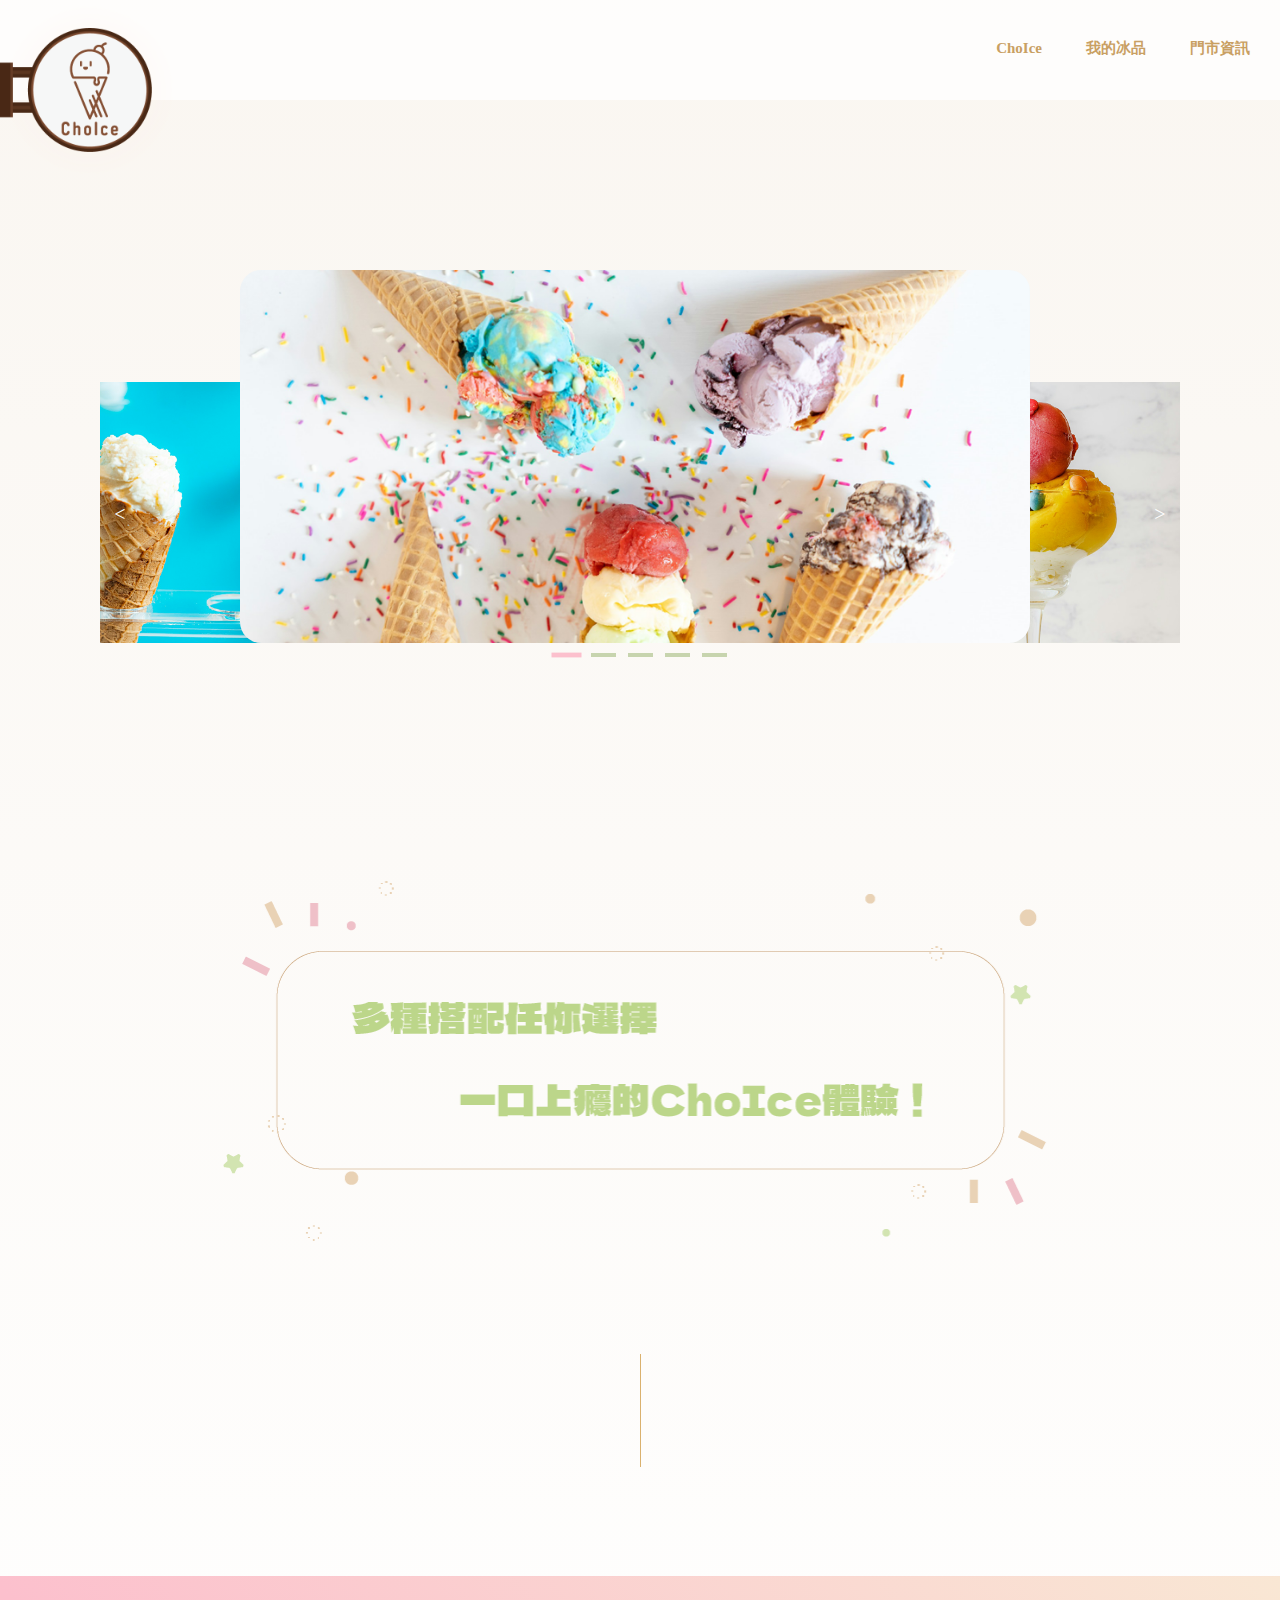
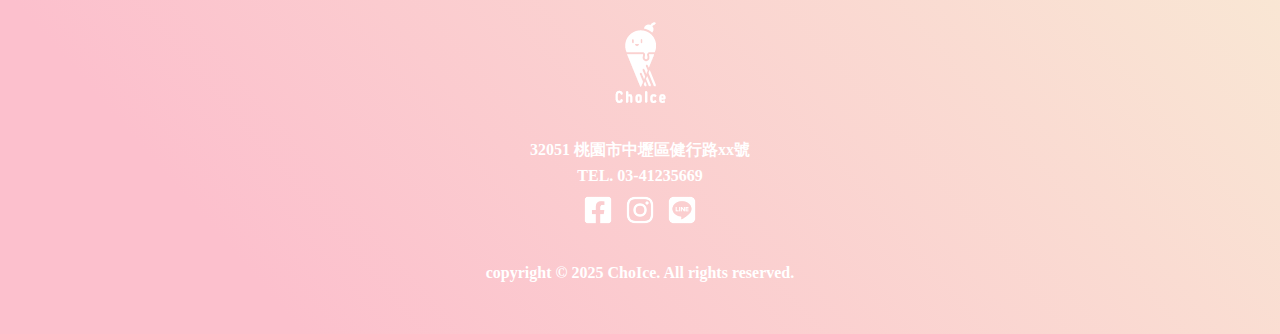
<file: index.html>
<!DOCTYPE html>
<html lang="en">

<head>
    <meta charset="UTF-8">
    <meta name="viewport" content="width=device-width, initial-scale=1.0">
    <meta http-equiv="X-UA-Compatible" content="ie=edge">
    <title>ChoIce冰選店</title>

<link rel="shortcut icon" href="./images/title_logo.png" type="image/x-icon">
<link rel="apple-touch-icon" href="./images/title_logo.png">
<link rel="apple-touch-icon" sizes="76x76" href="./images/title_logo.png">
<link rel="apple-touch-icon" sizes="120x120" href="./images/title_logo.png">
<link rel="apple-touch-icon" sizes="152x152" href="./images/title_logo.png">






    <!-- 設定CSS外部連結檔案 -->
    <link rel="stylesheet" href="./css/choice_all.css">
    <!-- 添加燈箱效果CSS -->
    <link rel="stylesheet" href="./lightbox/css/lightbox.css">

    <style>
        /* 輪撥  內容區 */
        ul {
      list-style: none;
    }
 
    .banner img {
      display: block;
      width: 100%;
      height: 100%;
      border-radius: 21px;

    }
 
    .content-b {
      width: 1080px;
      margin: 70px auto 200px auto;
    }
 
    .banner {
      position: relative;
      overflow: hidden;
    }
 
    .banner>div {
      width: 790px;
      position: absolute;
      transform: translateX(140px) scale(0.8);
      transform-origin: center bottom;
      transition: .4s;
    }
 
    .banner .first_item {
      z-index: 10;
      transform: translateX(140px) scale(1);
    }
 
    .banner .second_item {
      z-index: 1;
      transform: translateX(540px) scale(0.7);
    }
 
    .banner .last_item {
      z-index: 1;
      transform: translateX(-250px) scale(0.7);
    }
 
    /* 左右切换按钮 */
    .btn {
      width: 40px;
      height: 40px;
      position: absolute;
      top: 60%;
      margin-top: 0px;
      /* background-color: rgba(0, 0, 0, 0.2); */
      z-index: 1;
      text-align: center;
      color: rgb(255, 255, 255);
      
      line-height: 40px;
      font-size: 20px;
      font-style: normal;
      cursor: pointer;
      user-select: none;
    }
 
    .btn_right {
      right: 0;
    }
 
    .btn:hover {
      background-color: #FCC0CD;
      color: rgba(255, 255, 255, 1);
    }
 
    /* banner状态点 */
    .track {
      display: flex;
      justify-content: center;
      overflow: hidden;
    }
 
    .track>span {
      display: block;
      width: 25px;
      height: 4px;
      background-color: #C7D4AE;
      float: left;
      margin: 10px 6px;
      transition: .4s;
    }
 
    .track .focus {
      background-color: #FCC0CD;
      transform: scale(1.2);
    }


        /* 內容區1 */
        .content1 {

            /* background-color: aqua; */
            margin: auto;
            /* width: 100; */
            max-width: 875px;
            width: auto;

        }
        /* 內容區2 */
        .content1 img {
            margin: auto;
            display: block;
            width: 100%;
        }
    </style>
</head>

<body>

    <div class="wrap">
        <!-- 頁首區 -->
        <div class="header">
            <!-- <img src="./images/LOGO_off.png" alt=""> -->
            <!-- <img src="./images/LOGO_off.png" alt=""> -->

            <h1 class="logo">
                <a href="index.html"></a>
            </h1>

            <div class="link-bg">

            </div>

            <ul>
                <li>
                    <div class="shape-ex1">
                        <a href="index.html">ChoIce</a>

                    </div>
                    <div class="shape-ex1">
                        <a href="menu.html">我的冰品</a>

                    </div>
                    <div class="shape-ex1">
                        <a href="store.html">門市資訊</a>

                    </div>


                </li>

            </ul>


        </div>
        <!-- 輪撥  內容區 -->
        <div class="content-b">
            <div class="banner">
                <div class="first_item">
                    <a href="#"><img src="./images/Pic1/pc1-1.png" alt=""></a>
                </div>
                <div class="second_item">
                    <a href="#"><img src="./images/Pic1/pc1-2.png" alt=""></a>
                </div>
                <div class="">
                    <a href="#"><img src="./images/Pic1/pc1-3.png" alt=""></a>
                </div>
                <div class="">
                    <a href="#"><img src="./images/Pic1/pc1-2.png" alt=""></a>
                </div>
                <div class="last_item">
                    <a href="#"><img src="./images/Pic1/pc1-4.png" alt=""></a>
                </div>
                <!-- 这里切换按钮用大于小于号代替，如果自己有icon图标自行替换 -->
                <i class="btn_left btn"><</i>
                        <i class="btn_right btn">></i>
            </div>
            <div class="track"></div>
        </div>


        <!-- 內容區 -->
        <div class="content1">
            <img src="./images/banner.png" alt="">
        </div>


        <!-- 頁尾  垂直線 -->
        <div class="content2">
            <div class="v-line">
            </div>

        </div>



        <!-- 頁尾區 -->
        <div class="footer">
            <div class="fp">
                <img src="./images/footer_logo.png" alt="">
            </div>

            <p>32051 桃園市中壢區健行路xx號</p>
            <p>TEL. 03-41235669</p>

            <ul>
                <li><a href="#"><img src="./images/icon/facebook_icon2.png" alt="FB"></a></li>
                <li><a href="#"><img src="./images/icon/instagram_icon2.png" alt="IG"></a></li>
                <li><a href="#"><img src="./images/icon/line_icon2.png" alt="LINE"></a></li>
            </ul>

            <h4> copyright &copy; 2025 ChoIce. All rights reserved.</h4>


        </div>





    </div>


    <!-- jquery主程式 -->
    <script src="./js/jquery-1.11.3.min.js"></script>
    <!-- 添加燈箱效果主程式 -->
    <script src="./lightbox/js/lightbox.min.js"></script>
    <!-- 旋轉木馬carousel主程式 -->
    <script src="./js/jquery.jcarousellite.min.js"></script>


    <!-- 自行撰寫JS -->
    <!-- 駝峰式命名 -->
    <!-- 小駝峰(第二個單字開始的字首為大寫) -->
    <!-- 大駝峰(每一個單字開始的字首為大寫) -->
    <script>


       // 輪 撥 C

            window.onload = function () {
                // 获取节点，变量声明
                var banner = document.querySelector('.banner'),
                    btn_left = document.querySelector('.btn_left'),
                    btn_right = document.querySelector('.btn_right'),
                    track = document.querySelector('.track'),
                    list_items = banner.querySelectorAll('div'),
                    listArr = [],
                    index = 0,
                    trackHtml = '',
                    tracks,
                    timer;
                // 初始化
                function init() {
                    // 根据图片高度自适应
                    banner.style.height = list_items[0].offsetHeight + 'px';
                    // 生成track坐标点元素
                    for (var i = 0, len = list_items.length; i < len; i++) {
                        listArr.push(list_items[i].className)
                        trackHtml += '<span></span>'
                    }
                    track.innerHTML = trackHtml;
                    // 获取坐标点元素
                    tracks = track.querySelectorAll('span');
                    tracks[0].setAttribute('class', 'focus');
                    play();
                }
                // 切换动画 target=1 下一张 target=-1 上一张
                function move(target) {
                    list_items.forEach((item, i) => {
                        item.setAttribute('class', listArr[i])
                    });
                    // 计算index下标值
                    index = (index + listArr.length + target) % listArr.length;
                    tracks.forEach((item, i) => {
                        item.setAttribute('class', '')
                    });
                    tracks[index].setAttribute('class', 'focus')
                }
                // 下一张
                function next() {
                    listArr.unshift(listArr[listArr.length - 1]);
                    listArr.pop();
                    move(1)
                }
                // 上一张
                function previous() {
                    listArr.push(listArr[0]);
                    listArr.shift();
                    move(-1)
                }
                // 自动轮播
                function play() {
                    timer = setInterval(next, 4000);
                }
                // 下一张绑定点击事件
                btn_right.onclick = function () {
                    clearInterval(timer);
                    next();
                    play();
                };
                // 上一张绑定点击事件
                btn_left.onclick = function () {
                    clearInterval(timer);
                    previous();
                    play();
                };
                // track绑定点击事件
                track.addEventListener('click', function (e) {
                    var e = e || window.e,
                        //标准浏览器用ev.target，IE浏览器用event.srcElement
                        target = e.target || e.srcElement,
                        n = 0;
                    if (target.className !== 'track') {
                        clearInterval(timer);
                        for (var i = 0, len = tracks.length; i < len; i++) {
                            tracks[i].setAttribute('class', '')
                            if (tracks[i] === target) {
                                n = i;
                                tracks[i].setAttribute('class', 'focus');
                            }
                        }
                        // 向右滑动
                        if (n - index >= 0) {
                            for (var i = 0; i < n - index; i++) {
                                setTimeout(next, 160 * i);
                            }
                        }
                        // 向左滑动
                        else {
                            for (var i = 0; i < index - n; i++) {
                                setTimeout(previous, 160 * i);
                            }
                        }
                        play();
                    }
                })
                init();
            }



    </script>




</body>

</html>
</file>
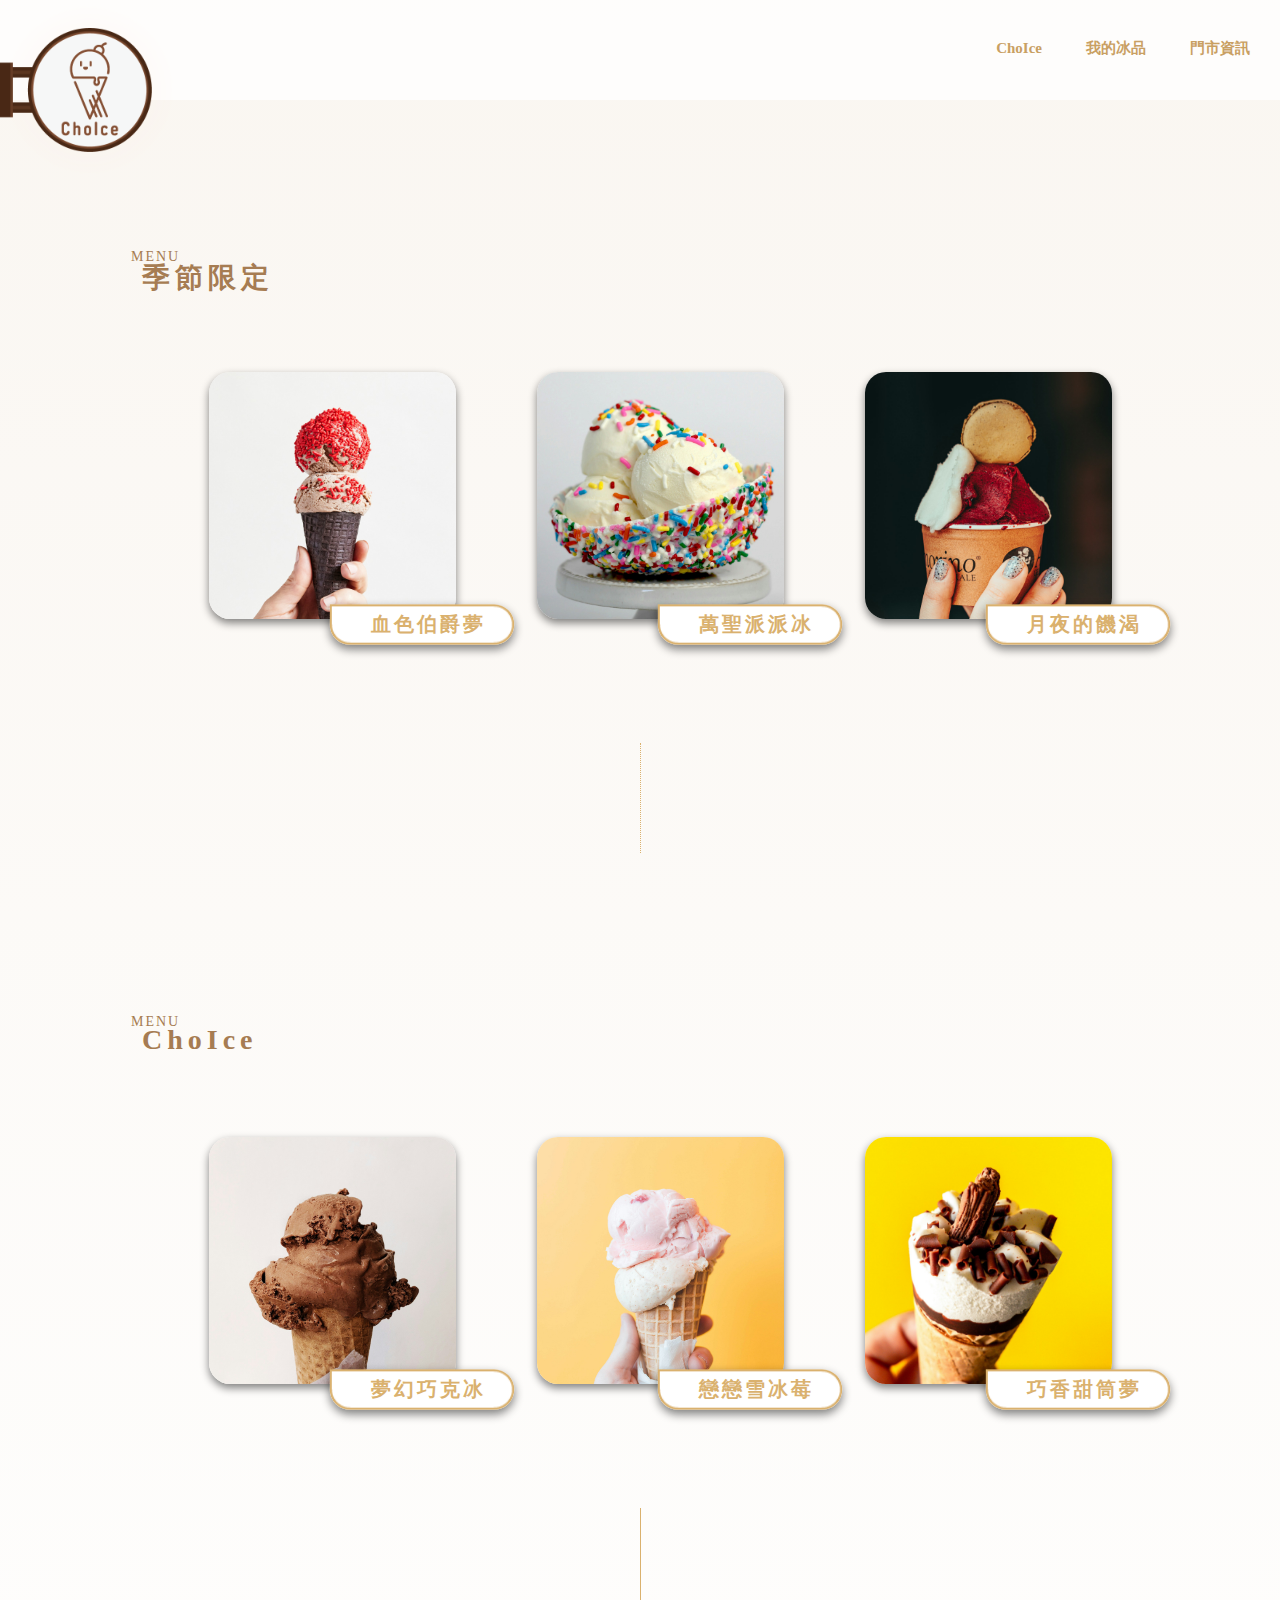
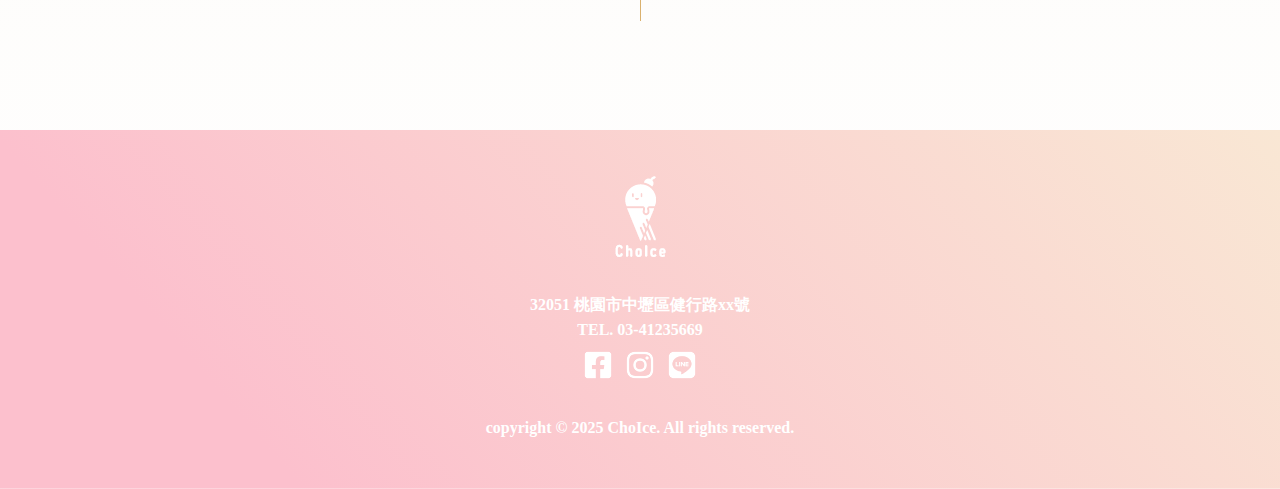
<file: menu.html>
<!DOCTYPE html>
<html lang="en">

<head>
    <meta charset="UTF-8">
    <meta name="viewport" content="width=device-width, initial-scale=1.0">
    <meta http-equiv="X-UA-Compatible" content="ie=edge">
    <title>ChoIce冰選店</title>

    <link rel="shortcut icon" href="./images/title_logo.png" type="image/x-icon">
    <link rel="apple-touch-icon" href="./images/title_logo.png">
    <link rel="apple-touch-icon" sizes="76x76" href="./images/title_logo.png">
    <link rel="apple-touch-icon" sizes="120x120" href="./images/title_logo.png">
    <link rel="apple-touch-icon" sizes="152x152" href="./images/title_logo.png">


    <!-- 設定CSS外部連結檔案 -->
    <link rel="stylesheet" href="./css/choice_all.css">
    <!-- 添加燈箱效果CSS -->
    <link rel="stylesheet" href="./lightbox/css/lightbox.css">

    <style>
        /*標題 MENU*/

        .m-o {
            /* background-color: green;*/
            width: 90%;
            max-width: 976px;

            margin: auto;
            margin-top: 48px;
            padding-left: 10px;
            padding-right: 52px;

            /*padding: 0px;*/
        }

        .m-title {
            /*background-color: rgb(184, 184, 184);*/

            width: 100%;
            width: auto;
            margin: auto;
            height: 39px;

            margin: 11px 0;
            padding: 11px;


            position: relative;

        }

        .m-title .m-text {

            /*background-color: rgb(72, 16, 51);*/
            width: auto;


            position: absolute;
            top: 0;
            left: 0;


            color: #A67C52;
            font-size: 14px;
            line-height: 14pt;
            letter-spacing: 2px;


        }



        .m-title .title-p {
            /*background-color: rgb(184, 102, 51);*/

            position: absolute;
            /*left:0*/
            /*right:0*/
            /*bottom:0*/

            color: #A67C52;
            font-size: 28px;
            letter-spacing: 5px;
            font-weight: 600;
        }

        /*圖片 MENU*/
        .content {
            /* border: 1px solid red; */
            width: 95%;
            /*max-width: 861px;*/


            margin: auto;
            margin-left: 5%;


            /*padding: 0px;*/
            text-align: center;

        }

        .content .cp-box {
            /*background-color: bisque;*/
            display: inline-block;



            padding: 52px 50px 20px 27px;
            /*margin: 38px*/
            ;


            position: relative;


        }

        .cp-box {
            transition: all .5s;
        }

        .cp-box:hover {

            transform: scale(1.1, 1.1);
        }


        .content .cp-box img {


            /* 陰影位置 */
            /* box-shadow: X軸 Y軸 模糊度 顏色; */
            box-shadow: 0 4px 9px rgba(0, 0, 0, 0.493);



        }



        .content .cp-img1 img {
            width: 247px;

            border-radius: 21px;

        }


        .content .cp-img2 img {

            position: absolute;
            right: 0;
            bottom: 0;

            /*left:0*/
            /*right:0*/
            /*bottom:0*/

            border-radius: 0 18.5px 18.5px 18.5px;

            transform: scale(1.1, 1.1);

        }

        .content {
            /* transition: all .5s; */

        }

        .content .cp-img2 img {
            transition: all .5s;

        }

        .content .title-text {
            transition: all .5s;
        }

        .content .cp-img2:hover img {

            transform: scale(1.2, 1.2);

        }

        .content .cp-img2:hover h3 {

            transform: scale(1.2, 1.2);

        }


        .title-text {

            /*background-color: rgb(184, 102, 51, 20%);*/
            width: auto;
            /*height: 37px;*/
            margin: auto;
            margin: 0 20px;
            /*padding: 0;*/

            position: absolute;
            right: 0;

            bottom: 0;

            color: #DAB16E;
            font-size: 20px;
            line-height: 37px;
            letter-spacing: 3px;
            font-weight: 600;


        }



        .v-line-2 {
            border-left: 1.5px dotted #DAB16E;
            height: 110px;
            left: 50%;
            position: absolute;


        }
    </style>
</head>

<body>

    <div class="wrap">
        <!-- 頁首區 -->
        <div class="header">
            <!-- <img src="./images/LOGO_off.png" alt=""> -->
            <!-- <img src="./images/LOGO_off.png" alt=""> -->

            <h1 class="logo">
                <a href="index.html"></a>
            </h1>

            <div class="link-bg">

            </div>

            <ul>
                <li>
                    <div class="shape-ex1">
                        <a href="index.html">ChoIce</a>

                    </div>
                    <div class="shape-ex1">
                        <a href="menu.html">我的冰品</a>

                    </div>
                    <div class="shape-ex1">
                        <a href="store.html">門市資訊</a>

                    </div>


                </li>

            </ul>


        </div>
        <!-- 內容區 menu -->
        <!-- 標題 menu -->

        <div class="m-o">
            <div class="m-title">

                <div class="title-p">
                    季節限定
                </div>
                <p class="m-text">
                    MENU
                </p>
            </div>
        </div>
        <!-- 圖片 menu -->
        <div class="content">

            <div class="cp-box">
                <div class="cp-img1">
                    <img src="./images/Pic1/lindsay2_12.png" alt="">
                </div>

                <!-- <div class="cp-img2">
                    <img src="./images/mene-cp-t.png" alt="">
                </div>

                <h3 class="title-text">血色伯爵夢</h3> -->

                <div class="cp-img2">
                    <img src="./images/mene-cp-t.png" alt="">
                    <h3 class="title-text">血色伯爵夢</h3>
                </div>



            </div>

            <div class="cp-box">
                <div class="cp-img1">
                    <img src="./images/Pic1/lindsay2_13.png" alt="">
                </div>

                <div class="cp-img2">
                    <img src="./images/mene-cp-t.png" alt="">
                    <h3 class="title-text">萬聖派派冰</h3>
                </div>


            </div>

            <div class="cp-box">
                <div class="cp-img1">
                    <img src="./images/Pic1/lindsay2_18.png" alt="">
                </div>

                <div class="cp-img2">
                    <img src="./images/mene-cp-t.png" alt="">
                    <h3 class="title-text">月夜的饑渴</h3>
                </div>


            </div>




        </div>

        <!-- 頁尾  垂直線 -->
        <div class="content2">
            <div class="v-line-2">
            </div>

        </div>


        <!-- 內容區2 menu -->
        <!-- 標題2 menu -->

        <div class="m-o">
            <div class="m-title">

                <div class="title-p">
                    ChoIce
                </div>
                <p class="m-text">
                    MENU
                </p>
            </div>
        </div>
        <!-- 圖片 menu -->
        <div class="content">

            <div class="cp-box">
                <div class="cp-img1">
                    <img src="./images/Pic1/lindsay2_5.png" alt="">
                </div>

                <div class="cp-img2">
                    <img src="./images/mene-cp-t.png" alt="">
                    <h3 class="title-text">夢幻巧克冰</h3>
                </div>


            </div>

            <div class="cp-box">
                <div class="cp-img1">
                    <img src="./images/Pic1/lindsay2_7.png" alt="">
                </div>

                <div class="cp-img2">
                    <img src="./images/mene-cp-t.png" alt="">
                    <h3 class="title-text">戀戀雪冰莓</h3>
                </div>


            </div>

            <div class="cp-box">
                <div class="cp-img1">
                    <img src="./images/Pic1/lindsay2_16.png" alt="">
                </div>

                <div class="cp-img2">
                    <img src="./images/mene-cp-t.png" alt="">
                    <h3 class="title-text">巧香甜筒夢</h3>
                </div>


            </div>




        </div>

        <!-- 頁尾  垂直線 -->
        <div class="content2">
            <div class="v-line">
            </div>

        </div>

        <!-- 頁尾區 -->

        <div class="footer">
            <div class="fp">
                <img src="./images/footer_logo.png" alt="">
            </div>

            <p>32051 桃園市中壢區健行路xx號</p>
            <p>TEL. 03-41235669</p>

            <ul>
                <li><a href="#"><img src="./images/icon/facebook_icon2.png" alt="FB"></a></li>
                <li><a href="#"><img src="./images/icon/instagram_icon2.png" alt="IG"></a></li>
                <li><a href="#"><img src="./images/icon/line_icon2.png" alt="LINE"></a></li>
            </ul>

            <h4> copyright &copy; 2025 ChoIce. All rights reserved.</h4>


        </div>





    </div>







</body>

</html>
</file>
<file: css/choice_all.css>
* {
    margin: 0;
    padding: 0;
    font-family: '微軟正黑體'
}

    /* 整  體 */
    .wrap {
        width: 100vw;
        margin: auto;
        /* background-color: #000000; */
        /* background-color: rgb(248, 243, 236,75%); */
        background: linear-gradient(rgb(248, 243, 236,75%) , #FFF) center center;
        /* border: 1px solid red; */
    }

    /* 頁  首 */
    .header {
        /* background-color: #F8F3EB; */
        /* background-color: rgb(0, 0, 0); */
        /* position: relative; */
        /* width: 1200px; */
        height: 200px;
        
    }
    /* 頁  首 - LOGO */
    .header .logo{
        /* background-color: rgb(184, 102, 51); */
        position: absolute;
        top: 0;
        left: 0;
    }


    .header h1 a{
        /* border: 1px solid red; */
        display: block;
        width: 180px;
        height: 180px;
        /* line-height: 180px; */

        background-image: url("../images/LOGO_off.png");
        /* 符合圖片 */
        background-size: cover;
        /* 動態 */
        transition: background-image .6s;



    }
        /* 頁  首 - LOGO觸碰 */
    .header h1 a:hover{
        background-image: url("../images/LOGO_on.png");

    }


    /* 頁  首 - 連結 */
    .link-bg{
        /* background-color: rgb(248, 243, 236,75%); */
        background-color: rgba(255, 255, 255, 0.75);
        width: 100%;
        height: 100px;
        /* position: absolute; */
        /* top: 0; */
        /* right: 0; */


    }
    .header ul {
        /* background-color: rgb(184, 102, 51); */
        margin-top: 13px;
        /* width: 100%; */
        list-style: none;
        /* margin-right: 30px; */
        position: absolute;
        /* float: right; */
        top: 0;
        right: 0;
    }
    .header ul li{
        /* display: inline; */
        height: 70px;
        margin-right: 10px;
        /* background-color: rgb(184, 102, 51); */
    }
    .header ul a {
        /* padding-bottom: 30px; */

        line-height: 30px;
        /* background-color: rgb(255, 255, 255); */
        color: #C9A063;
        text-decoration: none;
        text-align: center;
        font-size: 15px;
        font-weight: 600;

    }

    /* 文字底線效果 */
    .shape-ex1{
        /* background-color: rgb(169, 145, 253); */

        margin: 20px;
                /* line-height: 70px; */


        font-size: 15px;
        display: inline-block;
        vertical-align: middle;
        position: relative;
    }
    /* #FCC0CD */
    .shape-ex1:after{
        content: '';
        width: 0%;
        height: 1px;
        background-color: rgb(228, 181, 81);
        position: absolute;
        bottom: 0;
        left: 0;
        
        transition: all .3s linear;
    }
    .shape-ex1:hover::after{
        width: 100%;
    }
    .header ul a:hover{
        color: rgb(228, 181, 81);
        /* color: rgb(0, 0, 0); */

        transition: all .13s ease;
        font-weight: bolder ;


    }




    /* .header a{
        background-image: url("./images/LOGO_off.png");
        
    } */

    /* 頁尾  垂 直 線 */
    .content2 {
        margin-top: 100px;
        height: 222px;
    }

    .v-line {
        border-left: 1px solid #DAB16E;
        height: 113px;
        left: 50%;
        position: absolute;

    }



    

    /* 頁  尾 */
    .footer {
        /* background-color: #c4cfe4; */

        /* border: 1px solid rgb(245, 154, 154); */
        padding: 25px;
        width: 100;
        background: linear-gradient(49deg, #FCC0CD 19% , #F9E7D4 100% ) center center;
        color: #FFF;
        text-align: center;
        line-height: 2.6;


    }
    .footer .fp{
        /* display: block; */
        margin: 16px;
    }

    .footer p{
        font-weight: bold;
        font-size: 16px;
        line-height: 1.6;      
    }

    .footer ul img{
        width: 30px;
    }

    .footer ul li{
        display: inline;
        /* margin-left: 5px; */
        margin: 5px 4px;
        line-height: 4;
    }

    .footer h4{
        margin-bottom: 15px;
    }
</file>
